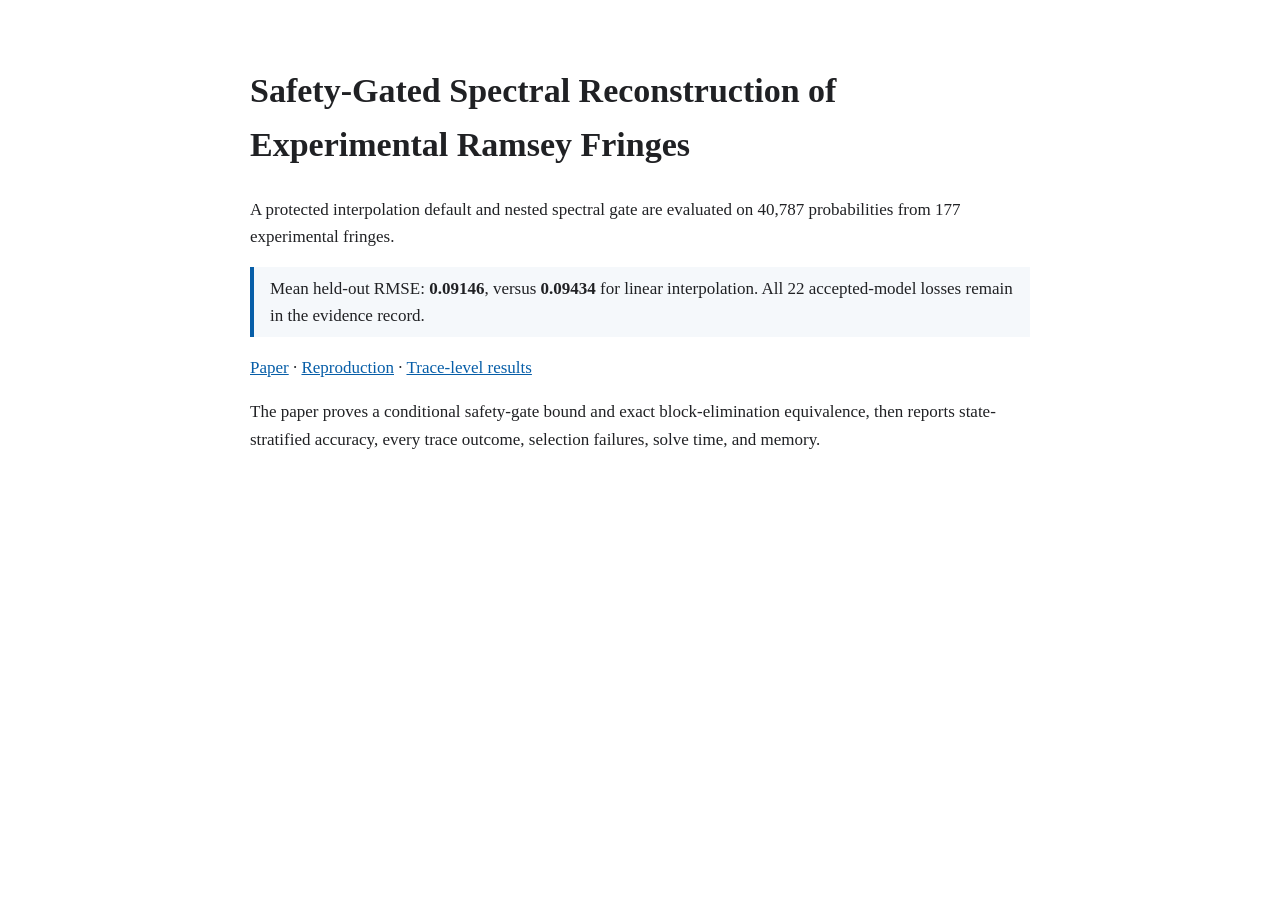
<file: index.html>
<!doctype html><html lang="en"><head><meta charset="utf-8"><meta name="viewport" content="width=device-width,initial-scale=1"><title>Safety-Gated Spectral Reconstruction of Experimental Ramsey Fringes</title><style>body{max-width:780px;margin:4rem auto;padding:0 1.2rem;font:17px/1.6 Georgia,serif;color:#202124}a{color:#075ea8}.metric{border-left:4px solid #075ea8;background:#f5f8fb;padding:.5rem 1rem}</style></head><body>
<h1>Safety-Gated Spectral Reconstruction of Experimental Ramsey Fringes</h1>
<p>A protected interpolation default and nested spectral gate are evaluated on 40,787 probabilities from 177 experimental fringes.</p>
<p class="metric">Mean held-out RMSE: <strong>0.09146</strong>, versus <strong>0.09434</strong> for linear interpolation. All 22 accepted-model losses remain in the evidence record.</p>
<p><a href="main.pdf">Paper</a> · <a href="README.md">Reproduction</a> · <a href="code/results/adaptive_ramsey.json">Trace-level results</a></p>
<p>The paper proves a conditional safety-gate bound and exact block-elimination equivalence, then reports state-stratified accuracy, every trace outcome, selection failures, solve time, and memory.</p></body></html>
</file>
